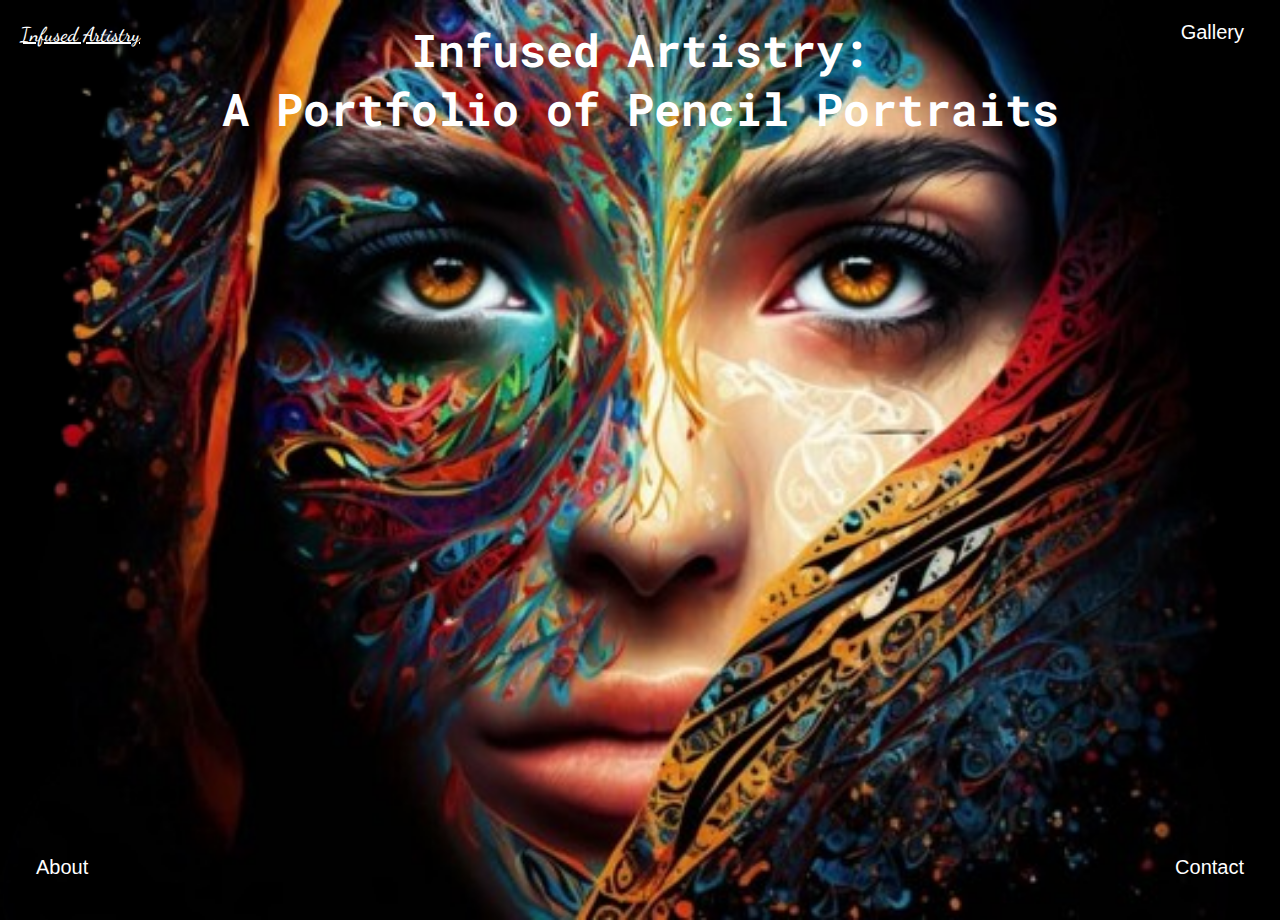
<file: index.html>
<!DOCTYPE html>
<html lang="en">
  <head>
    <meta charset="UTF-8" />
    <meta name="viewport" content="width=device-width, initial-scale=1.0" />
    <meta
      name="description"
      content="Welcome to Infused Artistry, where captivating pencil artistry brings profiles and more to life. Explore our gallery, learn about the artist, and get in touch to commission your own unique masterpiece."
    />
    <title>Home - Infused Artistry: A Portfolio of Pencil Portraits</title>
    <link
      href="https://cdn.jsdelivr.net/npm/bootstrap@5.3.2/dist/css/bootstrap.min.css"
      rel="stylesheet"
      integrity="sha384-T3c6CoIi6uLrA9TneNEoa7RxnatzjcDSCmG1MXxSR1GAsXEV/Dwwykc2MPK8M2HN"
      crossorigin="anonymous"
    />
    <link rel="preconnect" href="https://fonts.googleapis.com" />
    <link rel="preconnect" href="https://fonts.gstatic.com" crossorigin />
    <link
      href="https://fonts.googleapis.com/css2?family=Open+Sans:ital,wght@0,300..800;1,300..800&family=Roboto+Mono:ital,wght@0,100..700;1,100..700&family=Dancing+Script:wght@400..700&display=swap"
      rel="stylesheet"
    />
    <link rel="stylesheet" href="/css/styles.css" />
  </head>
  <body class="background-img">
    <div class="container-fluid">
      <div>
        <h1 class="main-title">
          Infused Artistry: <br />
          A Portfolio of Pencil Portraits
        </h1>
        <p class="home-logo">Infused Artistry</p>
        <button class="gallery-btn links">
          <a href="/gallery.html" class="page-links" title="Gallery page"
            >Gallery</a
          >
        </button>
        <button class="contact-btn links">
          <a href="/contact.html" class="page-links" title="Contact page"
            >Contact</a
          >
        </button>
        <button class="about-btn links">
          <a href="/about.html" class="page-links" title="About page">About</a>
        </button>
      </div>
    </div>
  </body>
</html>
</file>
<file: css/styles.css>
:root {
  --primary-color: #000;
  --secondary-color: #fff;
  --boarding-color: rgb(247, 247, 247);
  --btn-background-color: rgb(19, 58, 76);
  --primary-font: "Roboto Mono", monospace, sans-serif;
  --secondary-font: "Open Sans", sans-serif;
  --branding-font: "Dancing Script", cursive, serif;
}

body {
  margin: 0;
  padding: 0;
}

body.background-img {
  background: url("/images/background.png");
  background-repeat: no-repeat;
  background-position: center center;
  width: 100vw;
  height: 100vh;
  text-align: center;
  background-size: cover;
  z-index: 1;
  overflow: hidden;
}

h1 {
  font-family: var(--primary-font);
}

p {
  font-family: var(--secondary-font);
  font-weight: 400;
  line-height: 1.5;
}

button a.page-links {
  color: var(--secondary-color);
  text-decoration: none;
  padding: 8px 10px;
}

.contact-btn,
.about-btn,
.gallery-btn,
.logo,
.btn {
  position: absolute;
  font-size: 20px;
  border-radius: 8px;
  background-color: transparent;
  border: none;
  transition: all 100ms ease-in-out;
}

button.links:hover {
  background-color: var(--btn-background-color);
}

.main-title {
  color: var(--secondary-color);
  font-size: 45px;
  text-shadow: #000;
  font-weight: 800;
  margin-top: 20px;
}

.navbar-brand {
  font-family: var(--branding-font);
}

p.home-logo {
  position: absolute;
  top: 0;
  left: 0;
  margin: 20px 0 0 20px;
  font-size: 20px;
  color: var(--secondary-color);
  font-family: var(--branding-font);
  font-optical-sizing: auto;
  font-weight: 600;
  font-style: normal;
  text-decoration: underline;
}

a.nav-logo {
  font-size: 20px;
  color: var(--secondary-color);
  font-family: var(--branding-font);
  font-optical-sizing: auto;
  font-weight: 600;
  font-style: normal;
  text-decoration: underline;
}

.navbar-toggler-icon {
  color: #fff;
}

.gallery-btn {
  top: 0;
  right: 0;
  margin: 20px 20px 0 0;
}

.about-btn {
  bottom: 0;
  left: 0;
  margin: 0 0 20px 20px;
}

.contact-btn {
  bottom: 0;
  right: 0;
  margin: 0 20px 20px 0;
}

footer {
  margin: 20px 0;
}

.footer-container {
  max-height: 50px;
  display: flex;
  align-items: center;
  margin: 20px 0;
  background-color: rgb(144, 144, 144);
  padding: 60px 0;
}

.social-links {
  text-align: left;
}

footer .social-icons {
  margin-left: 15px;
}

footer .footer-logo {
  font-size: 24px;
  padding: 10px;
  margin: 0 auto;
  text-decoration: underline;
}

.footer-rights {
  margin: 0 20px 0 0;
  font-size: 16px;
}

footer .footer-rights .github-link {
  text-decoration: none;
  color: rgb(112, 112, 244);
}

/* About Page */

.about-image {
  width: 100vw;
  max-height: 700px;
}

.content-container {
  display: flex;
  justify-content: center;
  align-items: center;
}

.about-title {
  font-size: 35px;
  text-decoration: underline;
}

.about-desc-1,
.about-desc-2 {
  text-align: left;
  line-height: 1.8;
  max-width: 400px;
  font-weight: 600;
  font-size: 16px;
}

.about-desc-1 {
  padding-left: 30px;
}

.about-desc-2 {
  padding-right: 30px;
}

.internal-icons {
  margin-top: 10px 0 30px 0;
  max-width: 50%;
  display: flex;
  justify-content: space-evenly;
  cursor: pointer;
}

.contact-link {
  position: relative;
  text-align: center;
  margin: 40px 0 40px 0;
}

/* Gallery Page */

.gallery-background {
  background-color: rgb(159, 159, 159);
}

.gallery-title {
  margin: 30px 0 40px 0;
  text-align: center;
  text-decoration: underline;
  font-size: 35px;
}

.gallery-container {
  padding: 10px;
}

.gallery-img-container {
  display: flex;
  justify-content: center;
  align-items: center;
  margin: 10px 0 10px 0;
}

.gallery-img {
  max-width: 100%;
  max-height: 700px;
  border-radius: 5px;
  border: 5px double #000;
}

.row-2 {
  max-height: 300px;
  text-align: center;
}

.gallery-container .gallery-img-container:last-child .row-2 {
  height: 100%;
}

.row-3 {
  max-height: 500px;
}

.row-4 {
  max-height: 280px;
}

.row-5 {
  max-height: 400px;
}

.gallery-container .gallery-img-container:nth-child(2) .row-5,
.gallery-container .gallery-img-container:nth-child(3) .row-5 {
  max-height: 350px;
}

nav.active {
  color: var(--boarding-color);
}

/* Contact Page */

h6 {
  font-size: 22px;
  color: #000;
  font-weight: bolder;
}

.contact-container {
  display: flex;
  flex-direction: column;
  justify-content: center;
  align-items: center;
}

.contact-img {
  background-image: url(/images/contact-background.png);
  position: fixed;
  width: 100vw;
  height: 100vh;
  background-repeat: no-repeat;
  background-position: center center;
  background-size: cover;
  opacity: 0.6;
  z-index: 1;
}

.fa-solid {
  margin-right: 5px;
}

.contact-details {
  color: #000;
  font-size: 18px;
  font-weight: 500;
}

@media screen and (max-width: 1440px) {
  .about-desc-1,
  .about-desc-2 {
    font-size: 14px;
    font-weight: 500;
  }
}

@media screen and (max-width: 1024px) {
  .main-title {
    font-size: 30px;
  }

  .about-desc-1,
  .about-desc-2 {
    margin-bottom: 0;
  }

  .contact-link {
    margin: 20px 0 15px 0;
  }
}

@media screen and (max-width: 768px) {
  .main-title {
    display: flex;
    justify-content: center;
    align-items: center;
    height: 100vh;
    color: #fff;
    text-shadow: #000;
    font-size: 38px;
  }

  button {
    font-size: 14px;
  }

  .about-desc-1,
  .about-desc-2 {
    margin: 0 auto;
    padding: 5px;
    padding: 0 25px 0 20px;
    line-height: 1.6;
    font-size: 12px;
  }

  .about-title {
    font-size: 22px;
    margin: 0;
  }

  .about-image {
    width: 100vw;
    height: 600px;
  }

  .contact-link {
    margin: 20px 0 20px 0;
    padding: 5px 10px 5px 10px;
    font-size: 14px;
  }
}

@media screen and (max-width: 660px) {
  .footer-container {
    display: flex;
    flex-direction: column;
    margin: 0 auto;
    background-color: transparent;
    padding: 20px 0;
  }

  .about-social-links-off {
    display: none;
  }

  .footer-rights {
    margin: 0;
  }
}

@media screen and (max-width: 492px) {
  .main-title {
    font-size: 30px;
    position: absolute;
    top: 50%;
    left: 50%;
    transform: translate(-50%, -50%);
    padding: 20px;
    color: #000;
  }
}

@media screen and (max-width: 430px) {
  h6 {
    font-size: 18px;
  }

  .contact-details {
    font-size: 12px;
    padding: 0 10px 0 10px;
  }
}

@media screen and (max-width: 425px) {
  .about-desc-1,
  .about-desc-2 {
    margin: 0 auto;
    padding: 5px;
    padding: 0 25px 0 20px;
  }

  .gallery-title {
    font-size: 25px;
  }

  .gallery-img {
    max-width: 300px;
    max-height: 400px;
  }

  .gallery-img-container {
    margin: 5px 0 5px 0;
    padding: 5px;
  }
}

@media screen and (max-width: 320px) {
  .main-title {
    font-size: 25px;
  }

  .gallery-title {
    font-size: 18px;
    margin: 30px 0 20px 0;
  }
}
</file>
